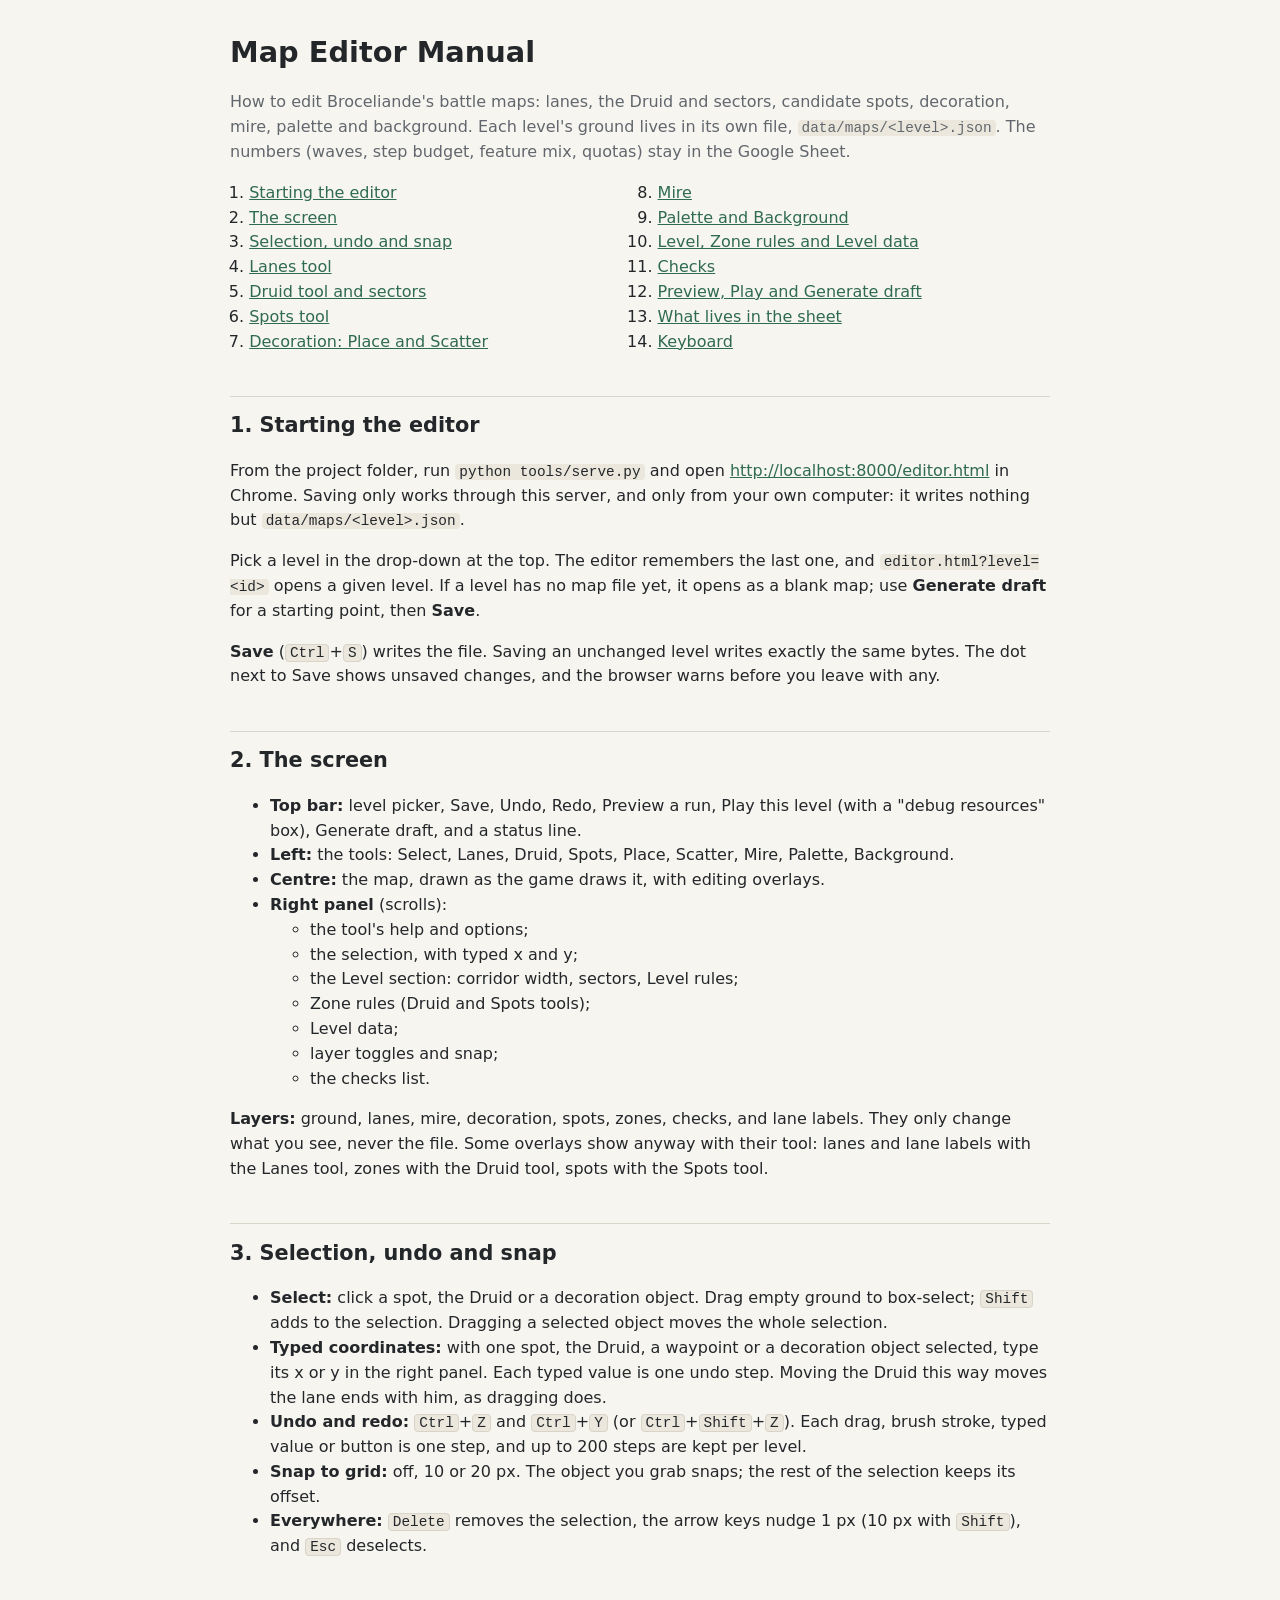
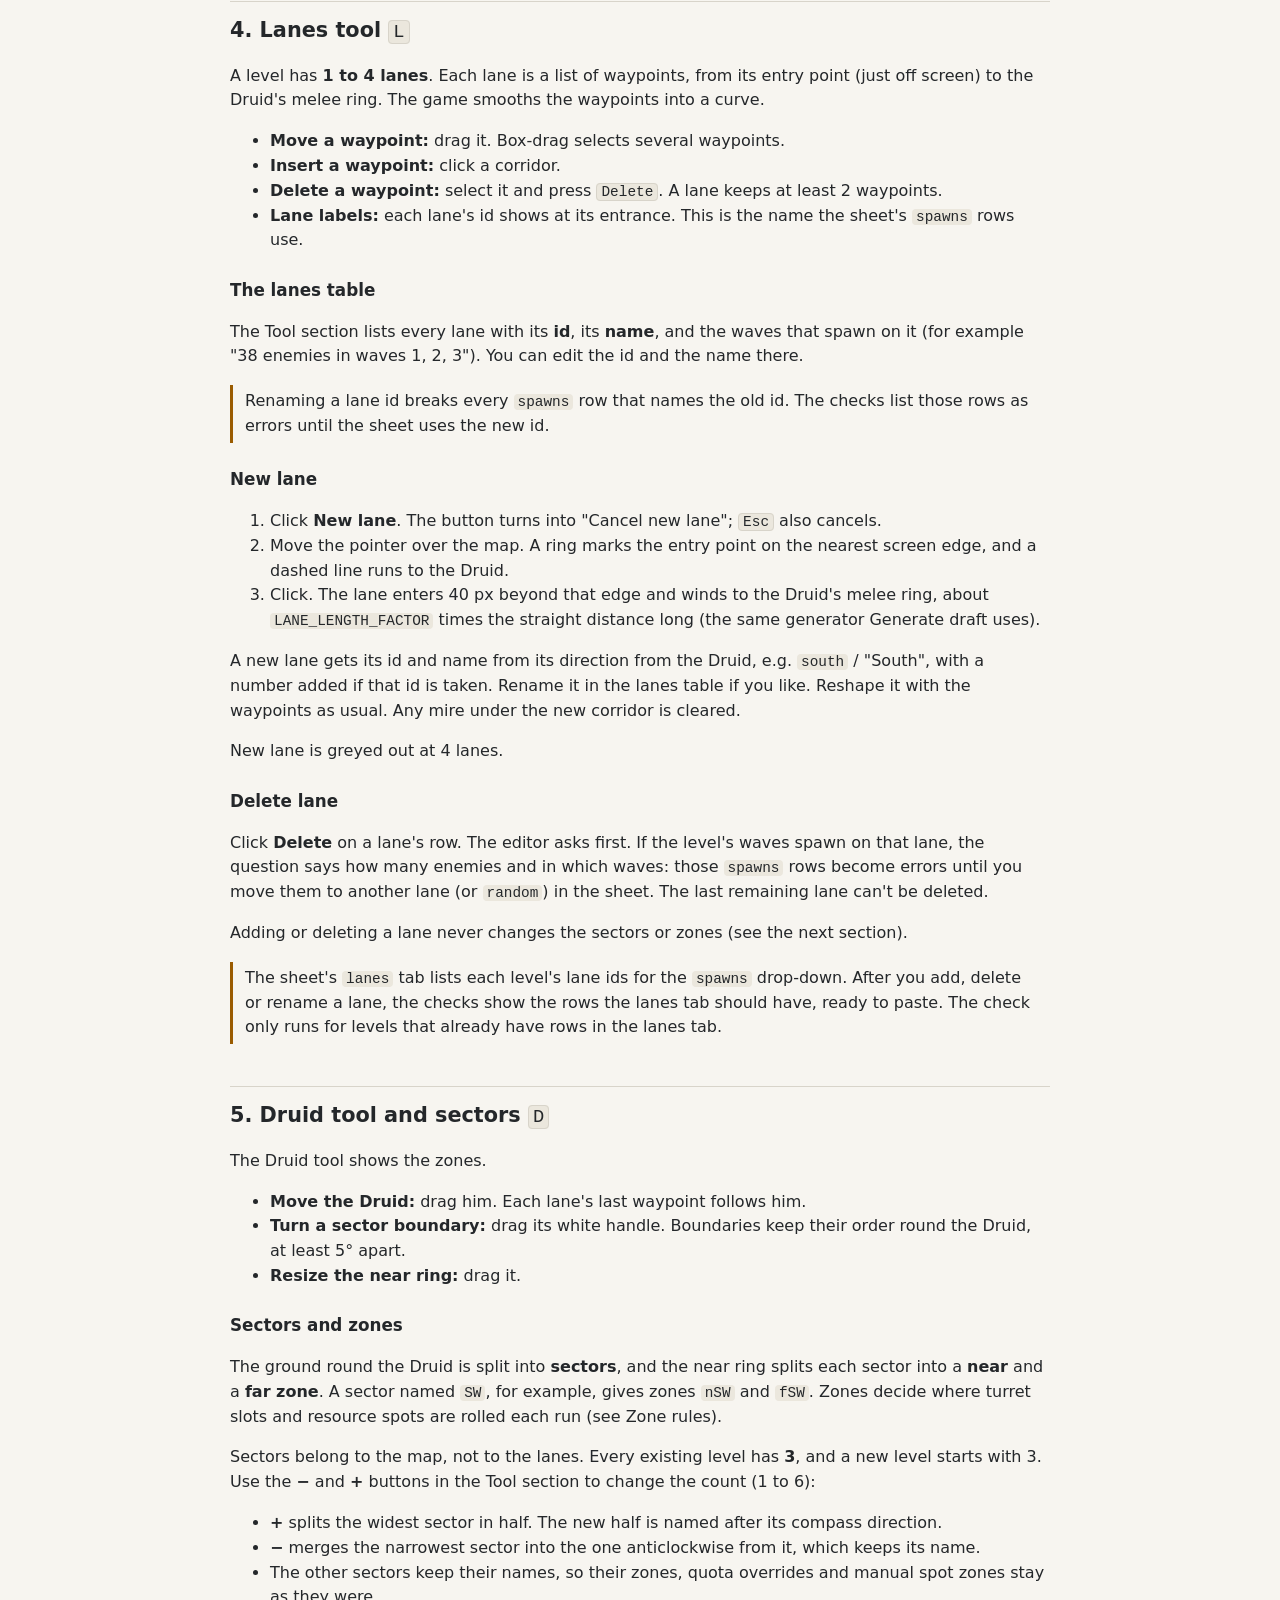
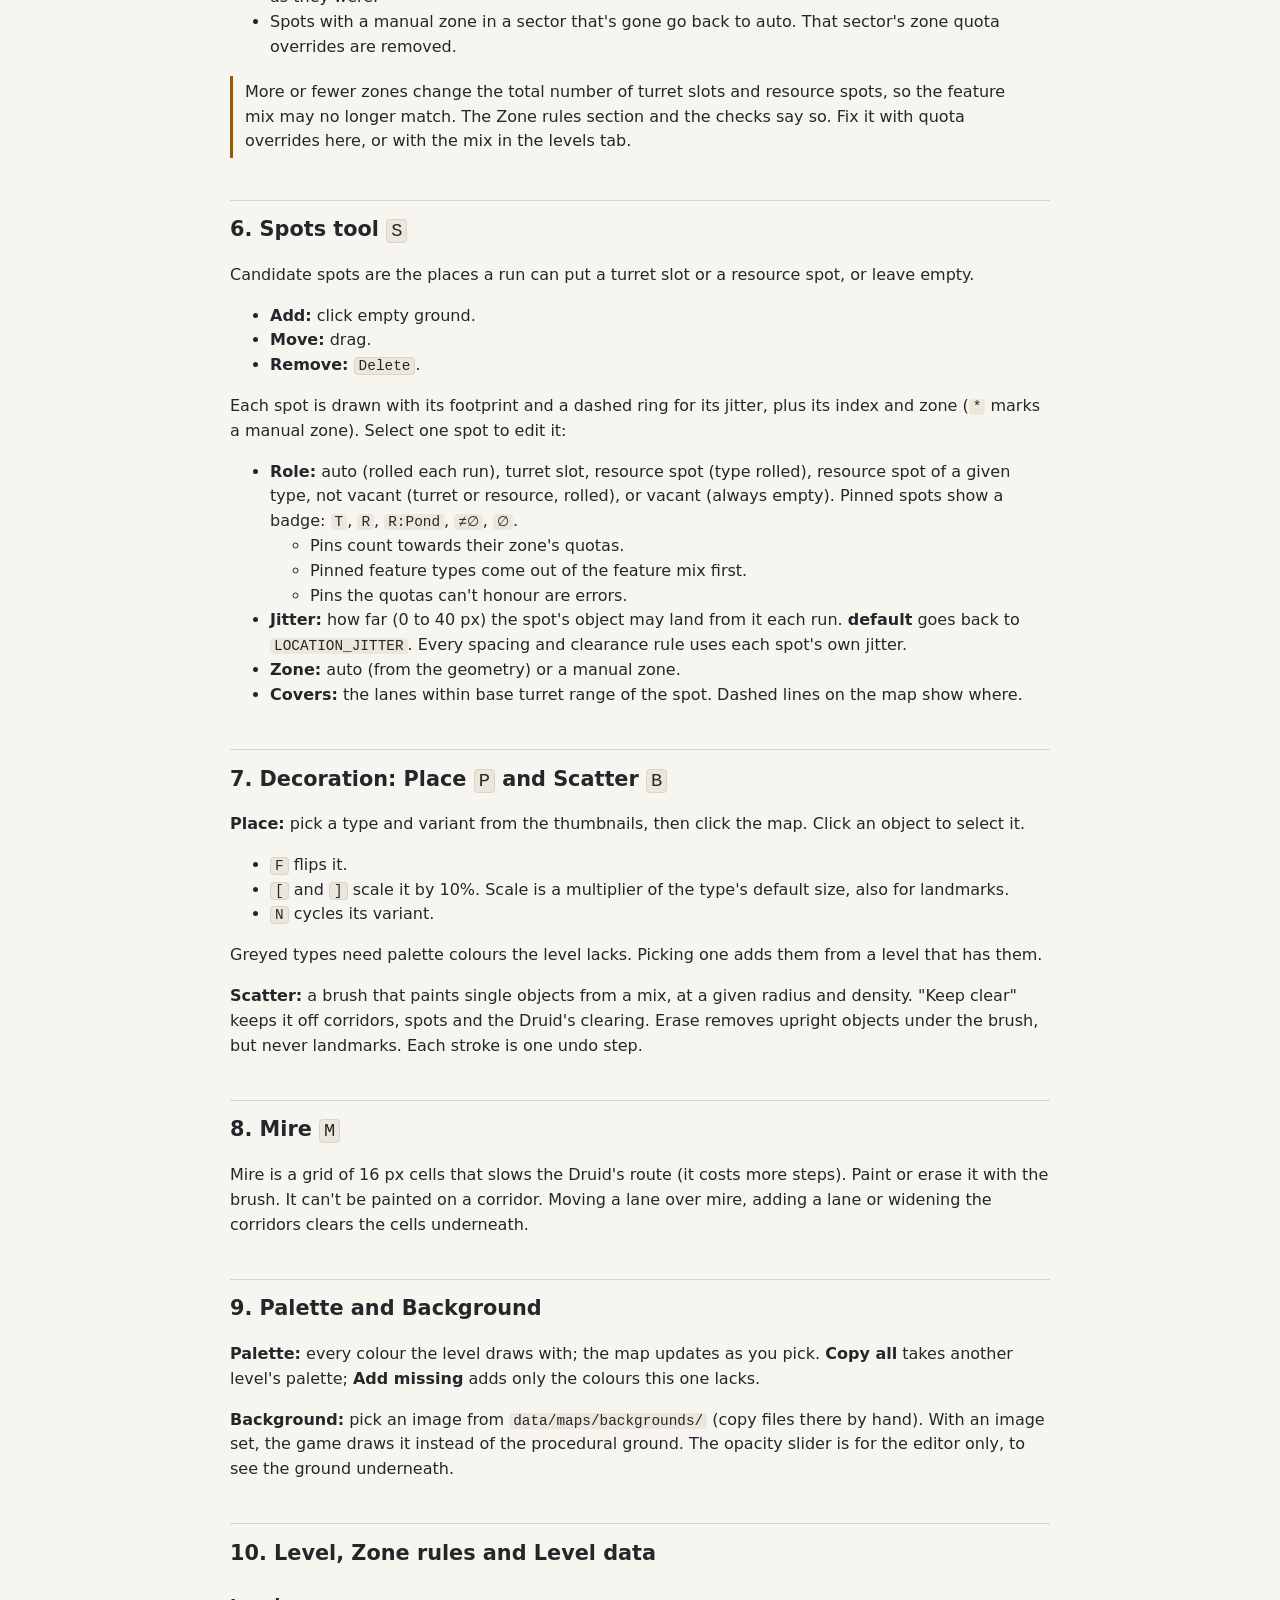
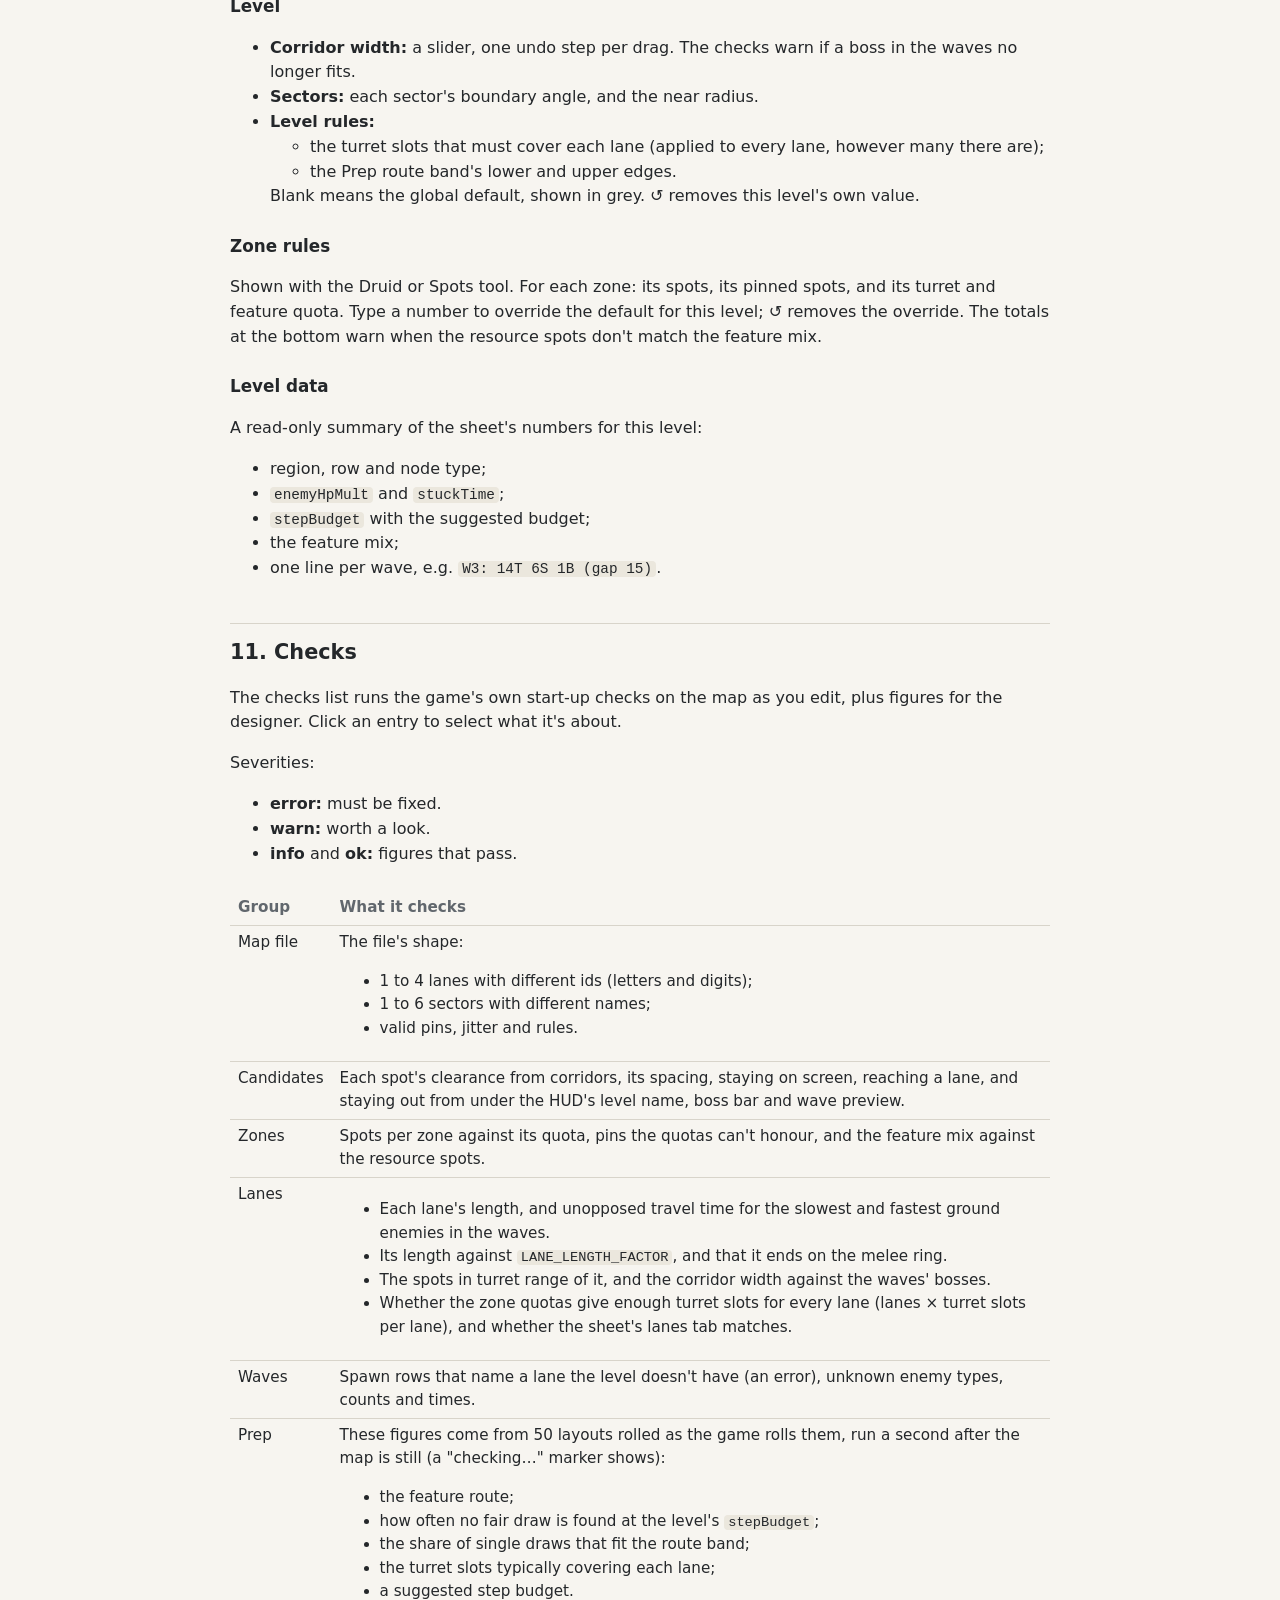
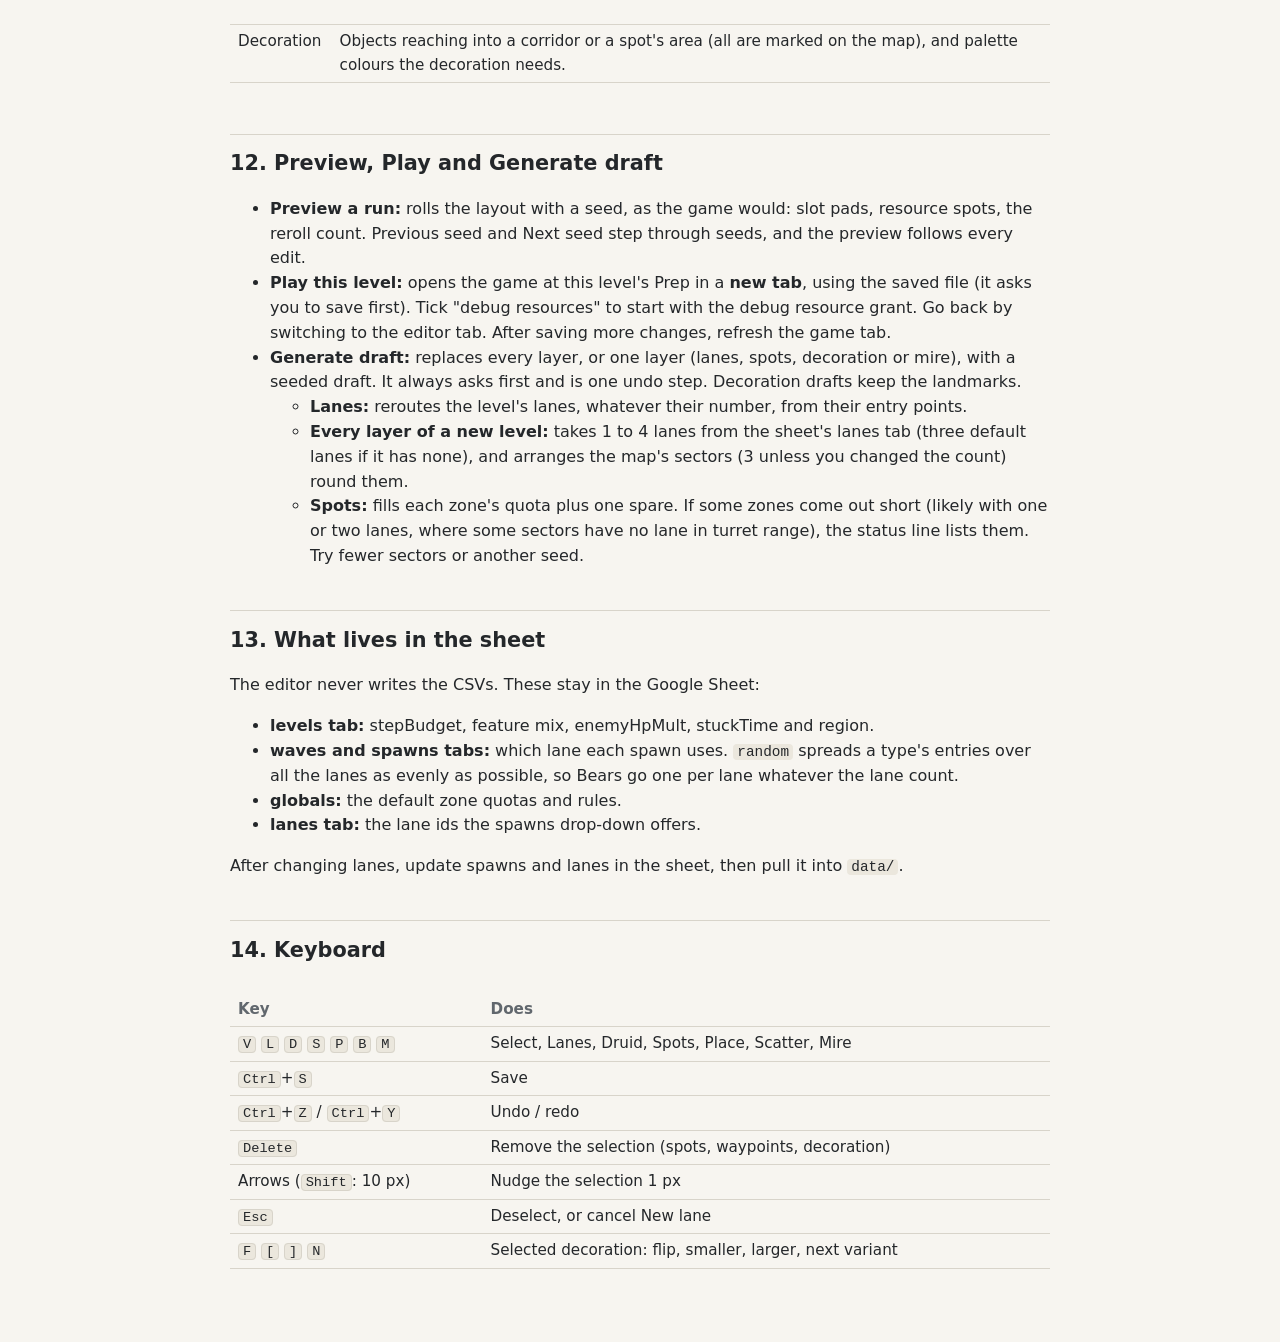
<file: docs/editor-manual.html>
<!doctype html>
<html lang="en">
<head>
<meta charset="utf-8">
<meta name="viewport" content="width=device-width, initial-scale=1">
<title>Map Editor Manual</title>
<style>
  :root {
    --bg: #f7f5f0; --text: #24272a; --dim: #61676d; --line: #d8d4ca; --accent: #2f6b4f; --code: #ebe7dd; --warn: #9a5b00;
  }
  @media (prefers-color-scheme: dark) {
    :root:not([data-theme="light"]) { --bg: #1b1d1f; --text: #e4e2dc; --dim: #9aa0a5; --line: #3a3d40; --accent: #7fc4a0; --code: #2a2d30; --warn: #e0a850; }
  }
  :root[data-theme="dark"] { --bg: #1b1d1f; --text: #e4e2dc; --dim: #9aa0a5; --line: #3a3d40; --accent: #7fc4a0; --code: #2a2d30; --warn: #e0a850; }
  body { background: var(--bg); color: var(--text); font: 16px/1.55 system-ui, -apple-system, "Segoe UI", sans-serif; margin: 0; }
  main { max-width: 820px; margin: 0 auto; padding: 24px 16px 64px; }
  h1 { font-size: 1.8rem; margin: 0.2em 0 0.1em; }
  h2 { font-size: 1.3rem; margin-top: 2em; padding-top: 0.6em; border-top: 1px solid var(--line); }
  h3 { font-size: 1.05rem; margin-top: 1.4em; }
  a { color: var(--accent); }
  code, kbd { background: var(--code); border-radius: 4px; padding: 0 4px; font: 0.9em ui-monospace, Consolas, monospace; }
  kbd { border: 1px solid var(--line); }
  table { border-collapse: collapse; width: 100%; margin: 0.6em 0; font-size: 0.95em; }
  th, td { text-align: left; vertical-align: top; padding: 5px 8px; border-bottom: 1px solid var(--line); }
  th { color: var(--dim); font-weight: 600; }
  .lead { color: var(--dim); }
  .note { border-left: 3px solid var(--warn); padding: 4px 12px; margin: 1em 0; }
  nav ol { columns: 2; padding-left: 1.2em; }
  @media (max-width: 600px) { nav ol { columns: 1; } table { font-size: 0.88em; } }
  .wide { overflow-x: auto; }
</style>
</head>
<body>
<main>
<h1>Map Editor Manual</h1>
<p class="lead">How to edit Broceliande's battle maps: lanes, the Druid and sectors, candidate spots, decoration, mire, palette and background. Each level's ground lives in its own file, <code>data/maps/&lt;level&gt;.json</code>. The numbers (waves, step budget, feature mix, quotas) stay in the Google Sheet.</p>

<nav>
<ol>
  <li><a href="#start">Starting the editor</a></li>
  <li><a href="#screen">The screen</a></li>
  <li><a href="#basics">Selection, undo and snap</a></li>
  <li><a href="#lanes">Lanes tool</a></li>
  <li><a href="#druid">Druid tool and sectors</a></li>
  <li><a href="#spots">Spots tool</a></li>
  <li><a href="#decor">Decoration: Place and Scatter</a></li>
  <li><a href="#mire">Mire</a></li>
  <li><a href="#palette">Palette and Background</a></li>
  <li><a href="#rules">Level, Zone rules and Level data</a></li>
  <li><a href="#checks">Checks</a></li>
  <li><a href="#preview">Preview, Play and Generate draft</a></li>
  <li><a href="#sheet">What lives in the sheet</a></li>
  <li><a href="#keys">Keyboard</a></li>
</ol>
</nav>

<h2 id="start">1. Starting the editor</h2>
<p>From the project folder, run <code>python tools/serve.py</code> and open <a href="http://localhost:8000/editor.html">http://localhost:8000/editor.html</a> in Chrome. Saving only works through this server, and only from your own computer: it writes nothing but <code>data/maps/&lt;level&gt;.json</code>.</p>
<p>Pick a level in the drop-down at the top. The editor remembers the last one, and <code>editor.html?level=&lt;id&gt;</code> opens a given level. If a level has no map file yet, it opens as a blank map; use <b>Generate draft</b> for a starting point, then <b>Save</b>.</p>
<p><b>Save</b> (<kbd>Ctrl</kbd>+<kbd>S</kbd>) writes the file. Saving an unchanged level writes exactly the same bytes. The dot next to Save shows unsaved changes, and the browser warns before you leave with any.</p>

<h2 id="screen">2. The screen</h2>
<ul>
  <li><b>Top bar:</b> level picker, Save, Undo, Redo, Preview a run, Play this level (with a "debug resources" box), Generate draft, and a status line.</li>
  <li><b>Left:</b> the tools: Select, Lanes, Druid, Spots, Place, Scatter, Mire, Palette, Background.</li>
  <li><b>Centre:</b> the map, drawn as the game draws it, with editing overlays.</li>
  <li><b>Right panel</b> (scrolls):
    <ul>
      <li>the tool's help and options;</li>
      <li>the selection, with typed x and y;</li>
      <li>the Level section: corridor width, sectors, Level rules;</li>
      <li>Zone rules (Druid and Spots tools);</li>
      <li>Level data;</li>
      <li>layer toggles and snap;</li>
      <li>the checks list.</li>
    </ul>
  </li>
</ul>
<p><b>Layers:</b> ground, lanes, mire, decoration, spots, zones, checks, and lane labels. They only change what you see, never the file. Some overlays show anyway with their tool: lanes and lane labels with the Lanes tool, zones with the Druid tool, spots with the Spots tool.</p>

<h2 id="basics">3. Selection, undo and snap</h2>
<ul>
  <li><b>Select:</b> click a spot, the Druid or a decoration object. Drag empty ground to box-select; <kbd>Shift</kbd> adds to the selection. Dragging a selected object moves the whole selection.</li>
  <li><b>Typed coordinates:</b> with one spot, the Druid, a waypoint or a decoration object selected, type its x or y in the right panel. Each typed value is one undo step. Moving the Druid this way moves the lane ends with him, as dragging does.</li>
  <li><b>Undo and redo:</b> <kbd>Ctrl</kbd>+<kbd>Z</kbd> and <kbd>Ctrl</kbd>+<kbd>Y</kbd> (or <kbd>Ctrl</kbd>+<kbd>Shift</kbd>+<kbd>Z</kbd>). Each drag, brush stroke, typed value or button is one step, and up to 200 steps are kept per level.</li>
  <li><b>Snap to grid:</b> off, 10 or 20 px. The object you grab snaps; the rest of the selection keeps its offset.</li>
  <li><b>Everywhere:</b> <kbd>Delete</kbd> removes the selection, the arrow keys nudge 1 px (10 px with <kbd>Shift</kbd>), and <kbd>Esc</kbd> deselects.</li>
</ul>

<h2 id="lanes">4. Lanes tool <kbd>L</kbd></h2>
<p>A level has <b>1 to 4 lanes</b>. Each lane is a list of waypoints, from its entry point (just off screen) to the Druid's melee ring. The game smooths the waypoints into a curve.</p>
<ul>
  <li><b>Move a waypoint:</b> drag it. Box-drag selects several waypoints.</li>
  <li><b>Insert a waypoint:</b> click a corridor.</li>
  <li><b>Delete a waypoint:</b> select it and press <kbd>Delete</kbd>. A lane keeps at least 2 waypoints.</li>
  <li><b>Lane labels:</b> each lane's id shows at its entrance. This is the name the sheet's <code>spawns</code> rows use.</li>
</ul>
<h3>The lanes table</h3>
<p>The Tool section lists every lane with its <b>id</b>, its <b>name</b>, and the waves that spawn on it (for example "38 enemies in waves 1, 2, 3"). You can edit the id and the name there.</p>
<p class="note">Renaming a lane id breaks every <code>spawns</code> row that names the old id. The checks list those rows as errors until the sheet uses the new id.</p>
<h3>New lane</h3>
<ol>
  <li>Click <b>New lane</b>. The button turns into "Cancel new lane"; <kbd>Esc</kbd> also cancels.</li>
  <li>Move the pointer over the map. A ring marks the entry point on the nearest screen edge, and a dashed line runs to the Druid.</li>
  <li>Click. The lane enters 40 px beyond that edge and winds to the Druid's melee ring, about <code>LANE_LENGTH_FACTOR</code> times the straight distance long (the same generator Generate draft uses).</li>
</ol>
<p>A new lane gets its id and name from its direction from the Druid, e.g. <code>south</code> / "South", with a number added if that id is taken. Rename it in the lanes table if you like. Reshape it with the waypoints as usual. Any mire under the new corridor is cleared.</p>
<p>New lane is greyed out at 4 lanes.</p>
<h3>Delete lane</h3>
<p>Click <b>Delete</b> on a lane's row. The editor asks first. If the level's waves spawn on that lane, the question says how many enemies and in which waves: those <code>spawns</code> rows become errors until you move them to another lane (or <code>random</code>) in the sheet. The last remaining lane can't be deleted.</p>
<p>Adding or deleting a lane never changes the sectors or zones (see the next section).</p>
<p class="note">The sheet's <code>lanes</code> tab lists each level's lane ids for the <code>spawns</code> drop-down. After you add, delete or rename a lane, the checks show the rows the lanes tab should have, ready to paste. The check only runs for levels that already have rows in the lanes tab.</p>

<h2 id="druid">5. Druid tool and sectors <kbd>D</kbd></h2>
<p>The Druid tool shows the zones.</p>
<ul>
  <li><b>Move the Druid:</b> drag him. Each lane's last waypoint follows him.</li>
  <li><b>Turn a sector boundary:</b> drag its white handle. Boundaries keep their order round the Druid, at least 5° apart.</li>
  <li><b>Resize the near ring:</b> drag it.</li>
</ul>
<h3>Sectors and zones</h3>
<p>The ground round the Druid is split into <b>sectors</b>, and the near ring splits each sector into a <b>near</b> and a <b>far zone</b>. A sector named <code>SW</code>, for example, gives zones <code>nSW</code> and <code>fSW</code>. Zones decide where turret slots and resource spots are rolled each run (see Zone rules).</p>
<p>Sectors belong to the map, not to the lanes. Every existing level has <b>3</b>, and a new level starts with 3. Use the <b>−</b> and <b>+</b> buttons in the Tool section to change the count (1 to 6):</p>
<ul>
  <li><b>+</b> splits the widest sector in half. The new half is named after its compass direction.</li>
  <li><b>−</b> merges the narrowest sector into the one anticlockwise from it, which keeps its name.</li>
  <li>The other sectors keep their names, so their zones, quota overrides and manual spot zones stay as they were.</li>
  <li>Spots with a manual zone in a sector that's gone go back to auto. That sector's zone quota overrides are removed.</li>
</ul>
<p class="note">More or fewer zones change the total number of turret slots and resource spots, so the feature mix may no longer match. The Zone rules section and the checks say so. Fix it with quota overrides here, or with the mix in the levels tab.</p>

<h2 id="spots">6. Spots tool <kbd>S</kbd></h2>
<p>Candidate spots are the places a run can put a turret slot or a resource spot, or leave empty.</p>
<ul>
  <li><b>Add:</b> click empty ground.</li>
  <li><b>Move:</b> drag.</li>
  <li><b>Remove:</b> <kbd>Delete</kbd>.</li>
</ul>
<p>Each spot is drawn with its footprint and a dashed ring for its jitter, plus its index and zone (<code>*</code> marks a manual zone). Select one spot to edit it:</p>
<ul>
  <li><b>Role:</b> auto (rolled each run), turret slot, resource spot (type rolled), resource spot of a given type, not vacant (turret or resource, rolled), or vacant (always empty). Pinned spots show a badge: <code>T</code>, <code>R</code>, <code>R:Pond</code>, <code>≠∅</code>, <code>∅</code>.
    <ul>
      <li>Pins count towards their zone's quotas.</li>
      <li>Pinned feature types come out of the feature mix first.</li>
      <li>Pins the quotas can't honour are errors.</li>
    </ul>
  </li>
  <li><b>Jitter:</b> how far (0 to 40 px) the spot's object may land from it each run. <b>default</b> goes back to <code>LOCATION_JITTER</code>. Every spacing and clearance rule uses each spot's own jitter.</li>
  <li><b>Zone:</b> auto (from the geometry) or a manual zone.</li>
  <li><b>Covers:</b> the lanes within base turret range of the spot. Dashed lines on the map show where.</li>
</ul>

<h2 id="decor">7. Decoration: Place <kbd>P</kbd> and Scatter <kbd>B</kbd></h2>
<p><b>Place:</b> pick a type and variant from the thumbnails, then click the map. Click an object to select it.</p>
<ul>
  <li><kbd>F</kbd> flips it.</li>
  <li><kbd>[</kbd> and <kbd>]</kbd> scale it by 10%. Scale is a multiplier of the type's default size, also for landmarks.</li>
  <li><kbd>N</kbd> cycles its variant.</li>
</ul>
<p>Greyed types need palette colours the level lacks. Picking one adds them from a level that has them.</p>
<p><b>Scatter:</b> a brush that paints single objects from a mix, at a given radius and density. "Keep clear" keeps it off corridors, spots and the Druid's clearing. Erase removes upright objects under the brush, but never landmarks. Each stroke is one undo step.</p>

<h2 id="mire">8. Mire <kbd>M</kbd></h2>
<p>Mire is a grid of 16 px cells that slows the Druid's route (it costs more steps). Paint or erase it with the brush. It can't be painted on a corridor. Moving a lane over mire, adding a lane or widening the corridors clears the cells underneath.</p>

<h2 id="palette">9. Palette and Background</h2>
<p><b>Palette:</b> every colour the level draws with; the map updates as you pick. <b>Copy all</b> takes another level's palette; <b>Add missing</b> adds only the colours this one lacks.</p>
<p><b>Background:</b> pick an image from <code>data/maps/backgrounds/</code> (copy files there by hand). With an image set, the game draws it instead of the procedural ground. The opacity slider is for the editor only, to see the ground underneath.</p>

<h2 id="rules">10. Level, Zone rules and Level data</h2>
<h3>Level</h3>
<ul>
  <li><b>Corridor width:</b> a slider, one undo step per drag. The checks warn if a boss in the waves no longer fits.</li>
  <li><b>Sectors:</b> each sector's boundary angle, and the near radius.</li>
  <li><b>Level rules:</b>
    <ul>
      <li>the turret slots that must cover each lane (applied to every lane, however many there are);</li>
      <li>the Prep route band's lower and upper edges.</li>
    </ul>
    Blank means the global default, shown in grey. ↺ removes this level's own value.
  </li>
</ul>
<h3>Zone rules</h3>
<p>Shown with the Druid or Spots tool. For each zone: its spots, its pinned spots, and its turret and feature quota. Type a number to override the default for this level; ↺ removes the override. The totals at the bottom warn when the resource spots don't match the feature mix.</p>
<h3>Level data</h3>
<p>A read-only summary of the sheet's numbers for this level:</p>
<ul>
  <li>region, row and node type;</li>
  <li><code>enemyHpMult</code> and <code>stuckTime</code>;</li>
  <li><code>stepBudget</code> with the suggested budget;</li>
  <li>the feature mix;</li>
  <li>one line per wave, e.g. <code>W3: 14T 6S 1B (gap 15)</code>.</li>
</ul>

<h2 id="checks">11. Checks</h2>
<p>The checks list runs the game's own start-up checks on the map as you edit, plus figures for the designer. Click an entry to select what it's about.</p>
<p>Severities:</p>
<ul>
  <li><b>error:</b> must be fixed.</li>
  <li><b>warn:</b> worth a look.</li>
  <li><b>info</b> and <b>ok:</b> figures that pass.</li>
</ul>
<div class="wide">
<table>
  <tr><th>Group</th><th>What it checks</th></tr>
  <tr><td>Map file</td><td>The file's shape:
    <ul>
      <li>1 to 4 lanes with different ids (letters and digits);</li>
      <li>1 to 6 sectors with different names;</li>
      <li>valid pins, jitter and rules.</li>
    </ul></td></tr>
  <tr><td>Candidates</td><td>Each spot's clearance from corridors, its spacing, staying on screen, reaching a lane, and staying out from under the HUD's level name, boss bar and wave preview.</td></tr>
  <tr><td>Zones</td><td>Spots per zone against its quota, pins the quotas can't honour, and the feature mix against the resource spots.</td></tr>
  <tr><td>Lanes</td><td>
    <ul>
      <li>Each lane's length, and unopposed travel time for the slowest and fastest ground enemies in the waves.</li>
      <li>Its length against <code>LANE_LENGTH_FACTOR</code>, and that it ends on the melee ring.</li>
      <li>The spots in turret range of it, and the corridor width against the waves' bosses.</li>
      <li>Whether the zone quotas give enough turret slots for every lane (lanes × turret slots per lane), and whether the sheet's lanes tab matches.</li>
    </ul></td></tr>
  <tr><td>Waves</td><td>Spawn rows that name a lane the level doesn't have (an error), unknown enemy types, counts and times.</td></tr>
  <tr><td>Prep</td><td>These figures come from 50 layouts rolled as the game rolls them, run a second after the map is still (a "checking…" marker shows):
    <ul>
      <li>the feature route;</li>
      <li>how often no fair draw is found at the level's <code>stepBudget</code>;</li>
      <li>the share of single draws that fit the route band;</li>
      <li>the turret slots typically covering each lane;</li>
      <li>a suggested step budget.</li>
    </ul></td></tr>
  <tr><td>Decoration</td><td>Objects reaching into a corridor or a spot's area (all are marked on the map), and palette colours the decoration needs.</td></tr>
</table>
</div>

<h2 id="preview">12. Preview, Play and Generate draft</h2>
<ul>
  <li><b>Preview a run:</b> rolls the layout with a seed, as the game would: slot pads, resource spots, the reroll count. Previous seed and Next seed step through seeds, and the preview follows every edit.</li>
  <li><b>Play this level:</b> opens the game at this level's Prep in a <b>new tab</b>, using the saved file (it asks you to save first). Tick "debug resources" to start with the debug resource grant. Go back by switching to the editor tab. After saving more changes, refresh the game tab.</li>
  <li><b>Generate draft:</b> replaces every layer, or one layer (lanes, spots, decoration or mire), with a seeded draft. It always asks first and is one undo step. Decoration drafts keep the landmarks.
    <ul>
      <li><b>Lanes:</b> reroutes the level's lanes, whatever their number, from their entry points.</li>
      <li><b>Every layer of a new level:</b> takes 1 to 4 lanes from the sheet's lanes tab (three default lanes if it has none), and arranges the map's sectors (3 unless you changed the count) round them.</li>
      <li><b>Spots:</b> fills each zone's quota plus one spare. If some zones come out short (likely with one or two lanes, where some sectors have no lane in turret range), the status line lists them. Try fewer sectors or another seed.</li>
    </ul>
  </li>
</ul>

<h2 id="sheet">13. What lives in the sheet</h2>
<p>The editor never writes the CSVs. These stay in the Google Sheet:</p>
<ul>
  <li><b>levels tab:</b> stepBudget, feature mix, enemyHpMult, stuckTime and region.</li>
  <li><b>waves and spawns tabs:</b> which lane each spawn uses. <code>random</code> spreads a type's entries over all the lanes as evenly as possible, so Bears go one per lane whatever the lane count.</li>
  <li><b>globals:</b> the default zone quotas and rules.</li>
  <li><b>lanes tab:</b> the lane ids the spawns drop-down offers.</li>
</ul>
<p>After changing lanes, update spawns and lanes in the sheet, then pull it into <code>data/</code>.</p>

<h2 id="keys">14. Keyboard</h2>
<div class="wide">
<table>
  <tr><th>Key</th><th>Does</th></tr>
  <tr><td><kbd>V</kbd> <kbd>L</kbd> <kbd>D</kbd> <kbd>S</kbd> <kbd>P</kbd> <kbd>B</kbd> <kbd>M</kbd></td><td>Select, Lanes, Druid, Spots, Place, Scatter, Mire</td></tr>
  <tr><td><kbd>Ctrl</kbd>+<kbd>S</kbd></td><td>Save</td></tr>
  <tr><td><kbd>Ctrl</kbd>+<kbd>Z</kbd> / <kbd>Ctrl</kbd>+<kbd>Y</kbd></td><td>Undo / redo</td></tr>
  <tr><td><kbd>Delete</kbd></td><td>Remove the selection (spots, waypoints, decoration)</td></tr>
  <tr><td>Arrows (<kbd>Shift</kbd>: 10 px)</td><td>Nudge the selection 1 px</td></tr>
  <tr><td><kbd>Esc</kbd></td><td>Deselect, or cancel New lane</td></tr>
  <tr><td><kbd>F</kbd> <kbd>[</kbd> <kbd>]</kbd> <kbd>N</kbd></td><td>Selected decoration: flip, smaller, larger, next variant</td></tr>
</table>
</div>
</main>
</body>
</html>
</file>
